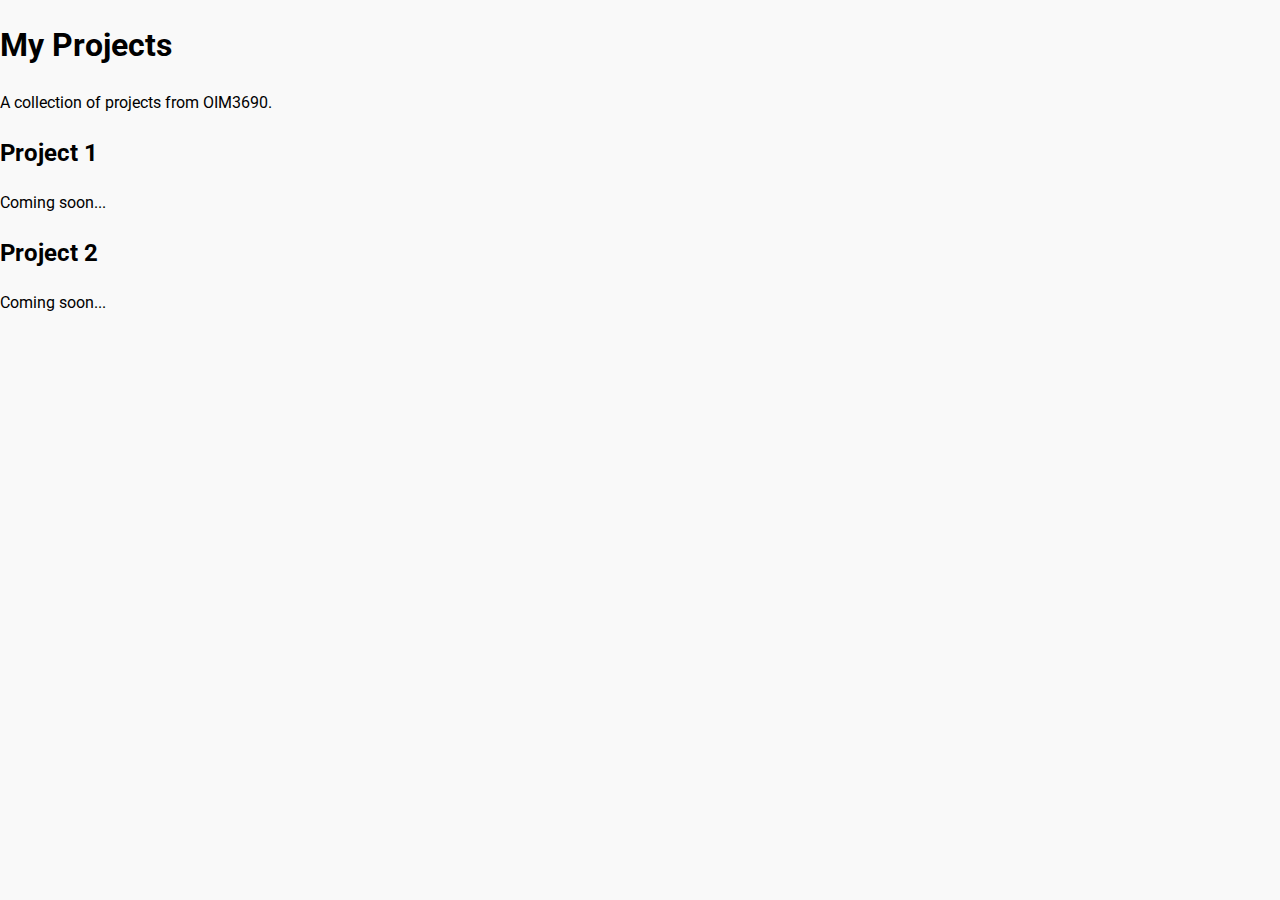
<file: projects.html>
<!DOCTYPE html>
<html lang="en">
<head>
    <meta charset="UTF-8">
    <title>My Projects</title>
    <link rel="stylesheet" href="css/projects.css">
</head>
<body>
    <h1>My Projects</h1>
    <p>A collection of projects from OIM3690.</p>
    <div>
        <h2>Project 1</h2>
        <p>Coming soon...</p>
    </div>
    <div>
        <h2>Project 2</h2>
        <p>Coming soon...</p>
    </div>
</body>
</html>
</file>
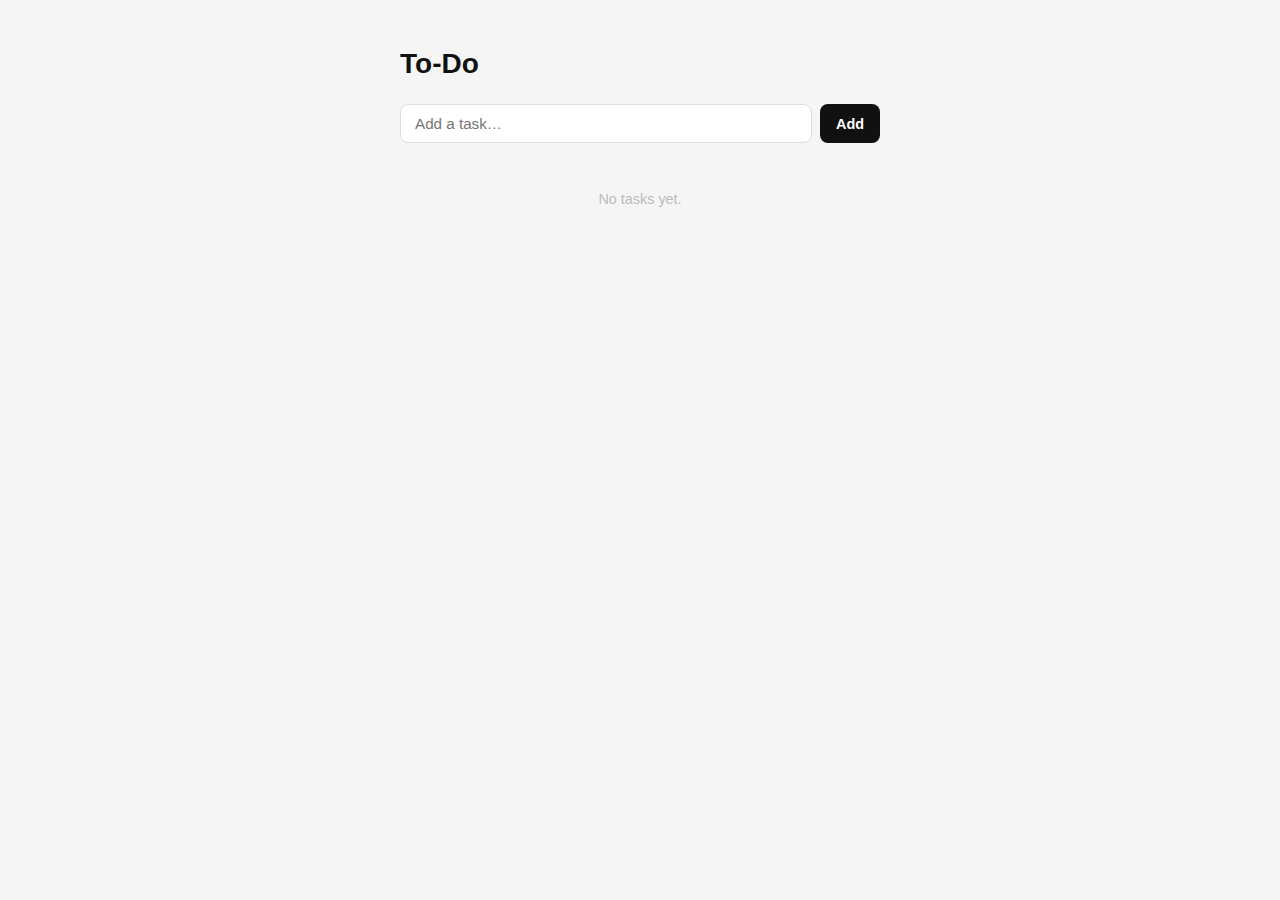
<file: todo.html>
<!DOCTYPE html>
<html lang="en">
<head>
  <meta charset="UTF-8">
  <meta name="viewport" content="width=device-width, initial-scale=1.0">
  <title>To-Do List</title>
  <style>
    *, *::before, *::after { box-sizing: border-box; margin: 0; padding: 0; }

    body {
      font-family: -apple-system, BlinkMacSystemFont, "Segoe UI", sans-serif;
      background: #f5f5f5;
      min-height: 100vh;
      display: flex;
      justify-content: center;
      padding: 48px 16px;
    }

    .container {
      width: 100%;
      max-width: 480px;
    }

    h1 {
      font-size: 1.75rem;
      font-weight: 700;
      color: #111;
      margin-bottom: 24px;
    }

    .input-row {
      display: flex;
      gap: 8px;
      margin-bottom: 16px;
    }

    .input-row input {
      flex: 1;
      padding: 10px 14px;
      font-size: 0.95rem;
      border: 1.5px solid #ddd;
      border-radius: 8px;
      outline: none;
      background: #fff;
      transition: border-color 0.15s;
    }

    .input-row input:focus { border-color: #555; }

    button {
      padding: 10px 16px;
      font-size: 0.9rem;
      font-weight: 600;
      border: none;
      border-radius: 8px;
      cursor: pointer;
      transition: background 0.15s, opacity 0.15s;
    }

    .btn-add {
      background: #111;
      color: #fff;
    }

    .btn-add:hover { background: #333; }

    .btn-clear {
      display: block;
      margin-top: 12px;
      background: transparent;
      color: #999;
      font-size: 0.8rem;
      font-weight: 500;
      padding: 6px 0;
      border-radius: 0;
    }

    .btn-clear:hover { color: #e74c3c; }

    ul {
      list-style: none;
    }

    li {
      display: flex;
      align-items: center;
      gap: 12px;
      background: #fff;
      border: 1.5px solid #e8e8e8;
      border-radius: 8px;
      padding: 12px 14px;
      margin-bottom: 8px;
      transition: opacity 0.15s;
    }

    li.done { opacity: 0.5; }

    li input[type="checkbox"] {
      width: 17px;
      height: 17px;
      accent-color: #111;
      cursor: pointer;
      flex-shrink: 0;
    }

    .task-text {
      flex: 1;
      font-size: 0.95rem;
      color: #222;
      word-break: break-word;
    }

    li.done .task-text {
      text-decoration: line-through;
      color: #aaa;
    }

    .btn-delete {
      background: transparent;
      color: #ccc;
      font-size: 1.1rem;
      line-height: 1;
      padding: 2px 6px;
      border-radius: 4px;
      flex-shrink: 0;
    }

    .btn-delete:hover { color: #e74c3c; background: #fff0ee; }

    .empty {
      text-align: center;
      color: #bbb;
      font-size: 0.9rem;
      padding: 32px 0;
    }
  </style>
</head>
<body>
  <div class="container">
    <h1>To-Do</h1>

    <div class="input-row">
      <input type="text" id="taskInput" placeholder="Add a task…" maxlength="200">
      <button class="btn-add" onclick="addTask()">Add</button>
    </div>

    <ul id="taskList"></ul>
    <p class="empty" id="emptyMsg">No tasks yet.</p>
    <button class="btn-clear" id="clearBtn" onclick="clearAll()" style="display:none">Clear all</button>
  </div>

  <script>
    const input    = document.getElementById('taskInput');
    const list     = document.getElementById('taskList');
    const emptyMsg = document.getElementById('emptyMsg');
    const clearBtn = document.getElementById('clearBtn');

    input.addEventListener('keydown', e => { if (e.key === 'Enter') addTask(); });

    function addTask() {
      const text = input.value.trim();
      if (!text) return;
      input.value = '';

      const li = document.createElement('li');

      const cb = document.createElement('input');
      cb.type = 'checkbox';
      cb.addEventListener('change', () => li.classList.toggle('done', cb.checked));

      const span = document.createElement('span');
      span.className = 'task-text';
      span.textContent = text;

      const del = document.createElement('button');
      del.className = 'btn-delete';
      del.textContent = '×';
      del.title = 'Delete';
      del.addEventListener('click', () => { li.remove(); sync(); });

      li.append(cb, span, del);
      list.appendChild(li);
      sync();
      input.focus();
    }

    function clearAll() {
      if (!confirm('Delete all tasks?')) return;
      list.innerHTML = '';
      sync();
    }

    function sync() {
      const empty = list.children.length === 0;
      emptyMsg.style.display = empty ? 'block' : 'none';
      clearBtn.style.display = empty ? 'none' : 'block';
    }
  </script>
</body>
</html>
</file>
<file: css/projects.css>
/* projects.css - styles for the projects page */

/* Google Font import */
@import url('https://fonts.googleapis.com/css2?family=Roboto:wght@400;700&display=swap');

body {
    font-family: 'Roboto', sans-serif;
    margin: 0;
    padding: 0;
    line-height: 1.5;
    background-color: #f9f9f9;
}

/* container for project sections */
.project-container {
    max-width: 960px;
    margin: 40px auto; /* adds margin around container */
    padding: 20px;      /* adds padding inside container */
}

/* each project card/section */
.project {
    background-color: #fff;
    margin-bottom: 20px; /* spacing between projects */
    padding: 15px;       /* spacing inside the project box */
    border: 2px solid #333; /* solid border - try dashed/dotted */
    border-radius: 4px;
}

/* alternate border styles for demonstration */
.project.dashed {
    border-style: dashed;
}

.project.dotted {
    border-style: dotted;
}

/* headings inside project */
.project h2 {
    margin-top: 0;
}

/* image inside project sample */
.project img {
    max-width: 100%;
    height: auto;
    display: block;
    margin: 0 auto 10px; /* center image and add bottom margin */
}

/* button or link styling example */
.project a {
    display: inline-block;
    padding: 8px 12px;
    margin-top: 10px;
    background-color: #007acc;
    color: #fff;
    text-decoration: none;
    border-radius: 3px;
}

.project a:hover {
    background-color: #005fa3;
}
</file>
